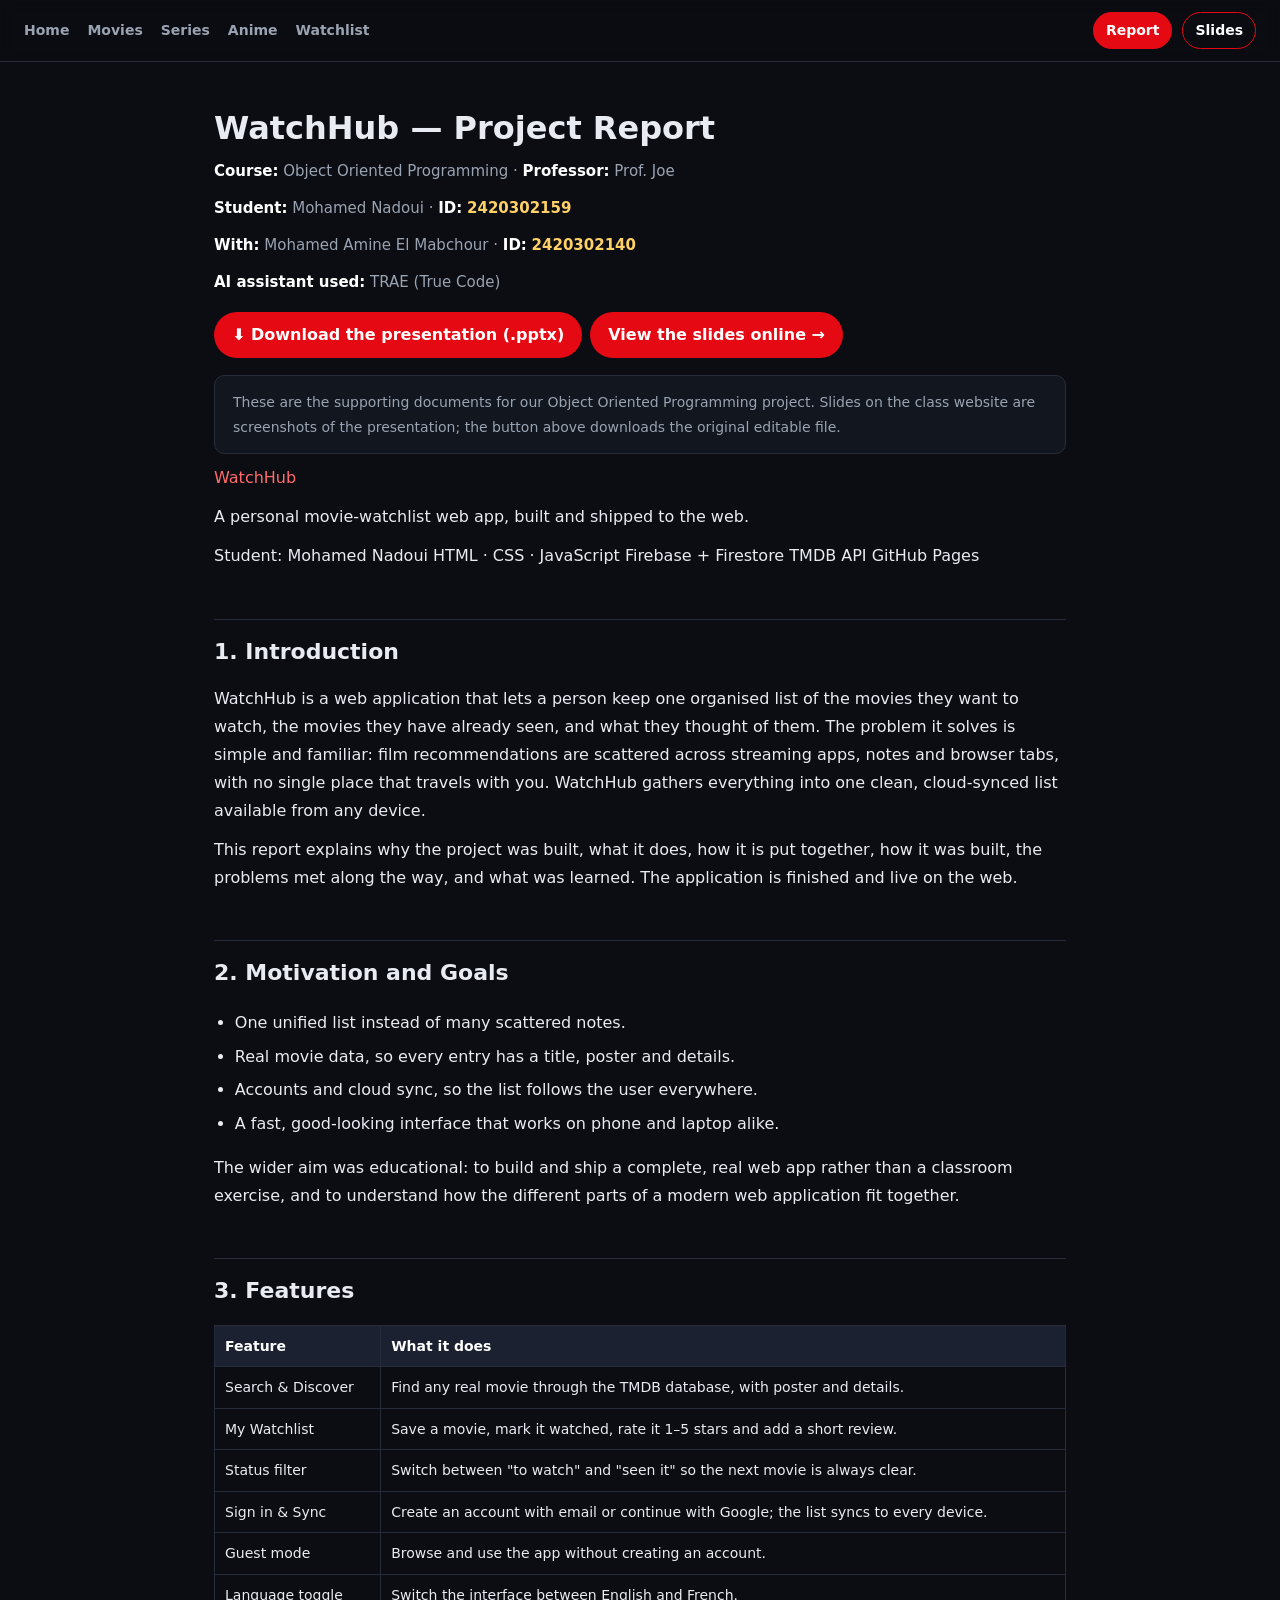
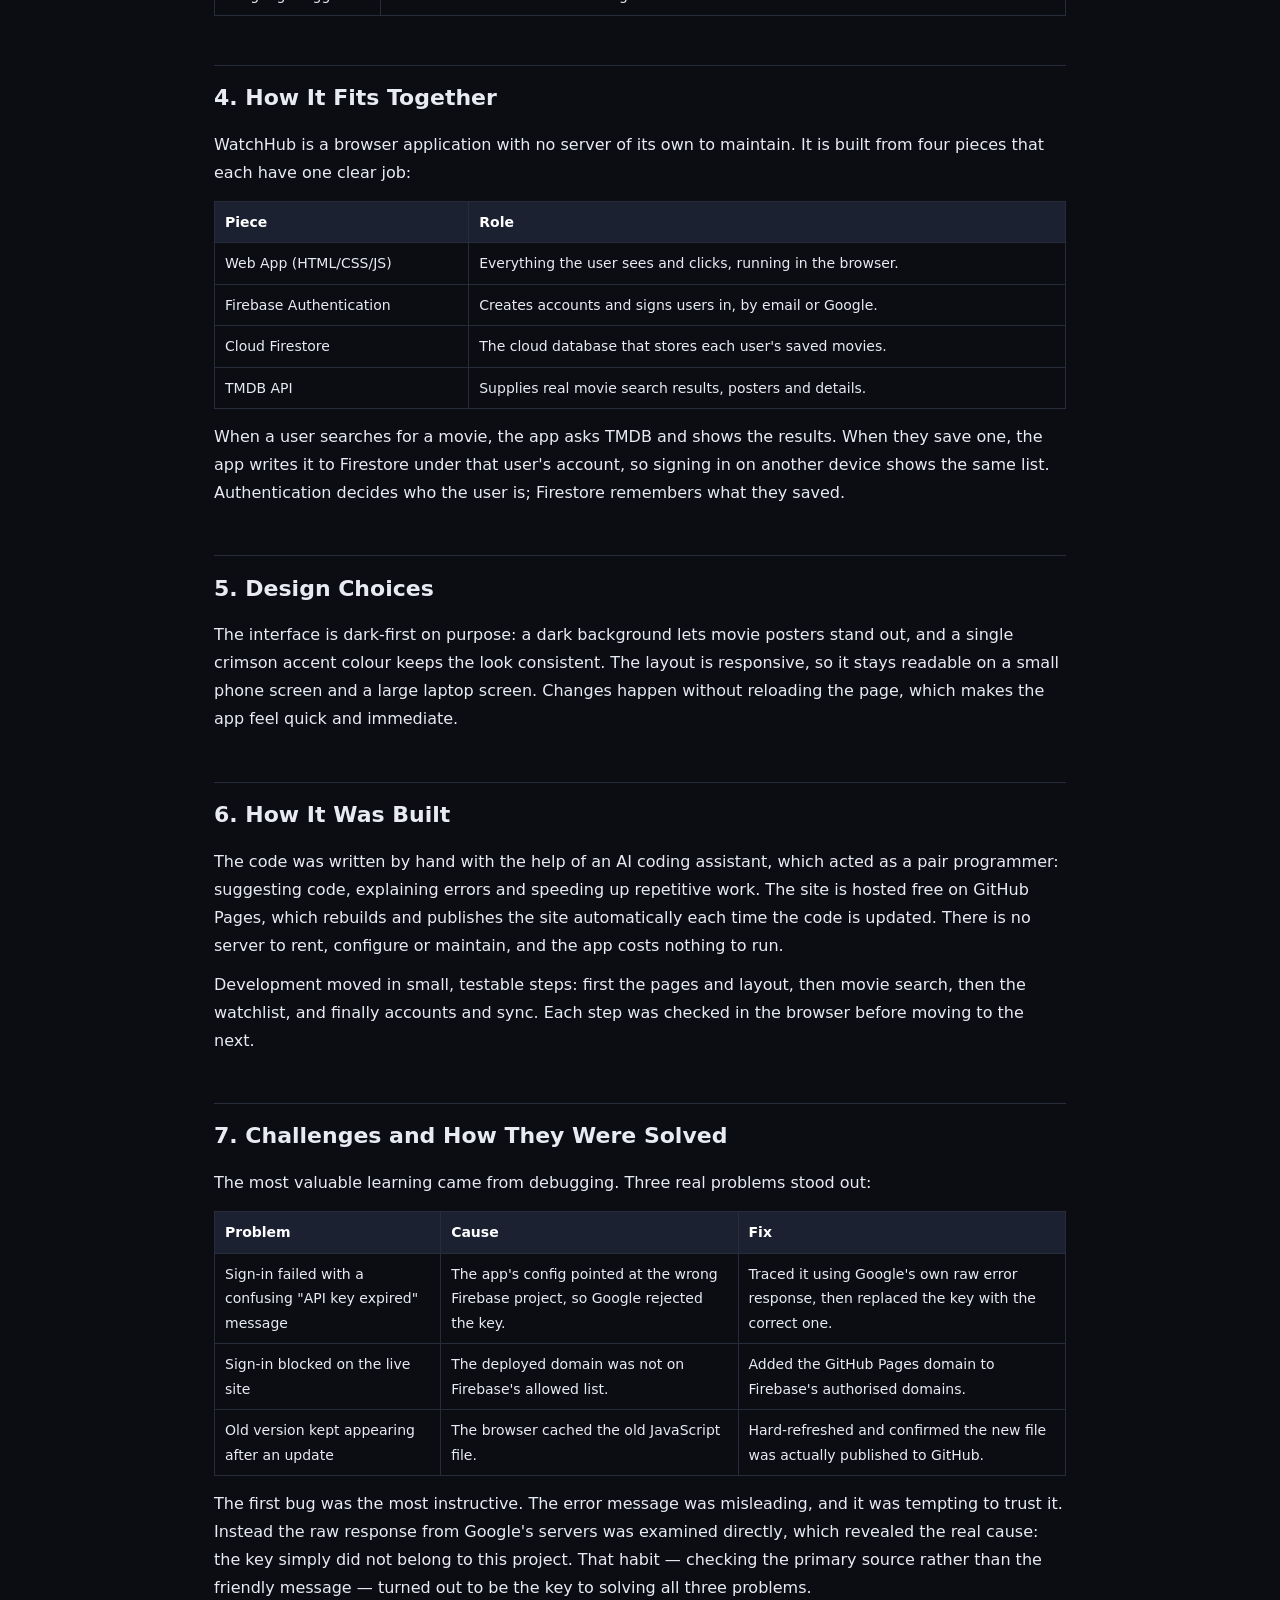
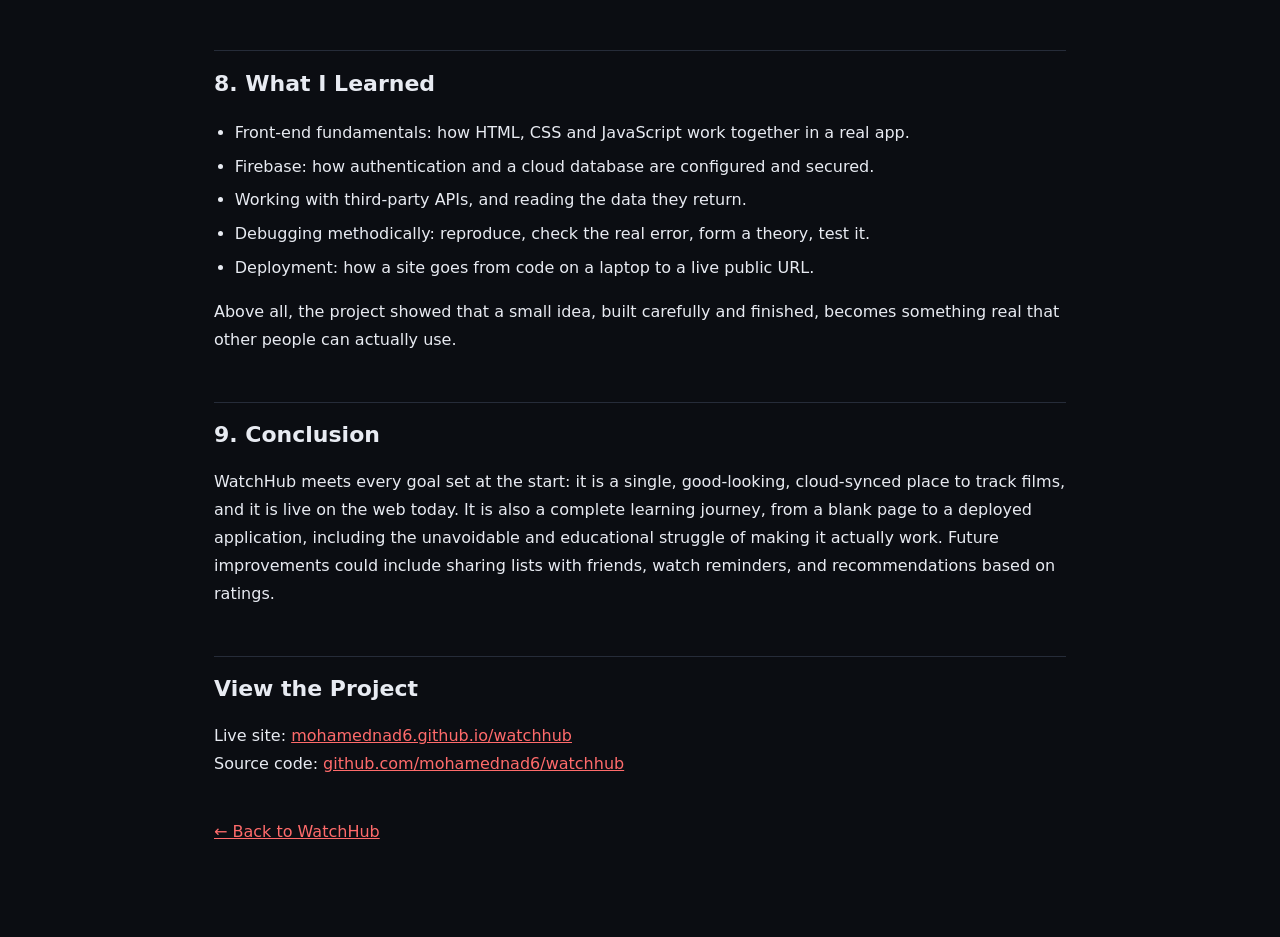
<file: report.html>
<!DOCTYPE html><html lang="en"><head><meta charset="UTF-8"><meta name="viewport" content="width=device-width,initial-scale=1"><title>WatchHub — Project Report</title><link rel="icon" href="icon-192.png"><style>
:root{--bg:#0b0d12;--card:#141821;--line:#262c39;--txt:#e8ebf2;--mut:#9aa3b2;--red:#e50914}
*{box-sizing:border-box}body{margin:0;background:var(--bg);color:var(--txt);font-family:Inter,system-ui,Segoe UI,Arial,sans-serif;line-height:1.75}
.wh-nav{position:sticky;top:0;z-index:10;display:flex;gap:18px;align-items:center;padding:12px 24px;background:rgba(11,13,18,.92);border-bottom:1px solid var(--line);backdrop-filter:blur(6px);flex-wrap:wrap}
.wh-nav a{color:var(--mut);text-decoration:none;font-weight:600;font-size:14px}.wh-nav a:hover{color:#fff}.wh-nav a.on{color:#fff}
.wh-nav-right{margin-left:auto;display:flex;gap:10px}.wh-nav-right a{border:1px solid var(--red);color:#fff;padding:5px 12px;border-radius:999px}.wh-nav-right a.on{background:var(--red)}
.wrap{max-width:900px;margin:0 auto;padding:40px 24px 80px}
h1{font-size:32px;line-height:1.25;margin:.2em 0}h2{font-size:22px;margin:2.2em 0 .6em;padding-top:.6em;border-top:1px solid var(--line)}h3{font-size:17px;margin:1.6em 0 .4em}
p{margin:.7em 0}ul,ol{padding-left:1.3em}li{margin:.35em 0}strong{color:#fff}
.meta{color:var(--mut);font-size:15px}.ids{color:#ffd166;font-weight:700}
table{border-collapse:collapse;width:100%;margin:1em 0;font-size:14px}th,td{border:1px solid var(--line);padding:8px 10px;text-align:left;vertical-align:top}th{background:#1b2130;color:#fff}
blockquote{margin:1em 0;padding:.6em 1em;border-left:3px solid var(--red);background:#12161f;color:var(--mut)}
a{color:#ff6b6b}.btn{display:inline-block;background:var(--red);color:#fff!important;padding:9px 18px;border-radius:999px;text-decoration:none;font-weight:700;margin:6px 8px 6px 0}
.note{background:#12161f;border:1px solid var(--line);border-radius:10px;padding:14px 18px;color:var(--mut);font-size:14px}
</style></head><body>
<nav class="wh-nav"><a href="index.html">Home</a><a href="movies.html">Movies</a><a href="series.html">Series</a><a href="anime.html">Anime</a><a href="watchlist.html">Watchlist</a><span class="wh-nav-right"><a href="report.html" class="on">Report</a><a href="slides.html">Slides</a></span></nav><main class="wrap"><h1>WatchHub — Project Report</h1>
<p class="meta"><strong>Course:</strong> Object Oriented Programming  ·  <strong>Professor:</strong> Prof. Joe</p>
<p class="meta"><strong>Student:</strong> Mohamed Nadoui  ·  <strong>ID:</strong> <span class="ids">2420302159</span></p>
<p class="meta"><strong>With:</strong> Mohamed Amine El Mabchour  ·  <strong>ID:</strong> <span class="ids">2420302140</span></p>
<p class="meta"><strong>AI assistant used:</strong> TRAE (True Code)</p><p><a class="btn" href="WatchHub_Slides.pptx" download>⬇ Download the presentation (.pptx)</a><a class="btn" href="slides.html">View the slides online &rarr;</a></p>
<p class="note">These are the supporting documents for our Object Oriented Programming project. Slides on the class website are screenshots of the presentation; the button above downloads the original editable file.</p><a>Watch<span>Hub</span></a>
    
  

  
    
      
      <p>A personal movie-watchlist web app, built and shipped to the web.</p>
      
        <span>Student: Mohamed Nadoui</span>
        <span>HTML · CSS · JavaScript</span>
        <span>Firebase + Firestore</span>
        <span>TMDB API</span>
        <span>GitHub Pages</span>
      
    

    <h2>1. Introduction</h2>
    <p>WatchHub is a web application that lets a person keep one organised list of the movies they want to watch, the movies they have already seen, and what they thought of them. The problem it solves is simple and familiar: film recommendations are scattered across streaming apps, notes and browser tabs, with no single place that travels with you. WatchHub gathers everything into one clean, cloud-synced list available from any device.</p>
    <p>This report explains why the project was built, what it does, how it is put together, how it was built, the problems met along the way, and what was learned. The application is finished and live on the web.</p>

    <h2>2. Motivation and Goals</h2>
    <ul>
      <li>One unified list instead of many scattered notes.</li>
      <li>Real movie data, so every entry has a title, poster and details.</li>
      <li>Accounts and cloud sync, so the list follows the user everywhere.</li>
      <li>A fast, good-looking interface that works on phone and laptop alike.</li>
    </ul>
    <p>The wider aim was educational: to build and ship a complete, real web app rather than a classroom exercise, and to understand how the different parts of a modern web application fit together.</p>

    <h2>3. Features</h2>
    <table>
      <tr><th>Feature</th><th>What it does</th></tr>
      <tr><td>Search &amp; Discover</td><td>Find any real movie through the TMDB database, with poster and details.</td></tr>
      <tr><td>My Watchlist</td><td>Save a movie, mark it watched, rate it 1–5 stars and add a short review.</td></tr>
      <tr><td>Status filter</td><td>Switch between "to watch" and "seen it" so the next movie is always clear.</td></tr>
      <tr><td>Sign in &amp; Sync</td><td>Create an account with email or continue with Google; the list syncs to every device.</td></tr>
      <tr><td>Guest mode</td><td>Browse and use the app without creating an account.</td></tr>
      <tr><td>Language toggle</td><td>Switch the interface between English and French.</td></tr>
    </table>

    <h2>4. How It Fits Together</h2>
    <p>WatchHub is a browser application with no server of its own to maintain. It is built from four pieces that each have one clear job:</p>
    <table>
      <tr><th>Piece</th><th>Role</th></tr>
      <tr><td>Web App (HTML/CSS/JS)</td><td>Everything the user sees and clicks, running in the browser.</td></tr>
      <tr><td>Firebase Authentication</td><td>Creates accounts and signs users in, by email or Google.</td></tr>
      <tr><td>Cloud Firestore</td><td>The cloud database that stores each user's saved movies.</td></tr>
      <tr><td>TMDB API</td><td>Supplies real movie search results, posters and details.</td></tr>
    </table>
    <p>When a user searches for a movie, the app asks TMDB and shows the results. When they save one, the app writes it to Firestore under that user's account, so signing in on another device shows the same list. Authentication decides who the user is; Firestore remembers what they saved.</p>

    <h2>5. Design Choices</h2>
    <p>The interface is dark-first on purpose: a dark background lets movie posters stand out, and a single crimson accent colour keeps the look consistent. The layout is responsive, so it stays readable on a small phone screen and a large laptop screen. Changes happen without reloading the page, which makes the app feel quick and immediate.</p>

    <h2>6. How It Was Built</h2>
    <p>The code was written by hand with the help of an AI coding assistant, which acted as a pair programmer: suggesting code, explaining errors and speeding up repetitive work. The site is hosted free on GitHub Pages, which rebuilds and publishes the site automatically each time the code is updated. There is no server to rent, configure or maintain, and the app costs nothing to run.</p>
    <p>Development moved in small, testable steps: first the pages and layout, then movie search, then the watchlist, and finally accounts and sync. Each step was checked in the browser before moving to the next.</p>

    <h2>7. Challenges and How They Were Solved</h2>
    <p>The most valuable learning came from debugging. Three real problems stood out:</p>
    <table>
      <tr><th>Problem</th><th>Cause</th><th>Fix</th></tr>
      <tr><td>Sign-in failed with a confusing "API key expired" message</td><td>The app's config pointed at the wrong Firebase project, so Google rejected the key.</td><td>Traced it using Google's own raw error response, then replaced the key with the correct one.</td></tr>
      <tr><td>Sign-in blocked on the live site</td><td>The deployed domain was not on Firebase's allowed list.</td><td>Added the GitHub Pages domain to Firebase's authorised domains.</td></tr>
      <tr><td>Old version kept appearing after an update</td><td>The browser cached the old JavaScript file.</td><td>Hard-refreshed and confirmed the new file was actually published to GitHub.</td></tr>
    </table>
    The first bug was the most instructive. The error message was misleading, and it was tempting to trust it. Instead the raw response from Google's servers was examined directly, which revealed the real cause: the key simply did not belong to this project. That habit — checking the primary source rather than the friendly message — turned out to be the key to solving all three problems.

    <h2>8. What I Learned</h2>
    <ul>
      <li>Front-end fundamentals: how HTML, CSS and JavaScript work together in a real app.</li>
      <li>Firebase: how authentication and a cloud database are configured and secured.</li>
      <li>Working with third-party APIs, and reading the data they return.</li>
      <li>Debugging methodically: reproduce, check the real error, form a theory, test it.</li>
      <li>Deployment: how a site goes from code on a laptop to a live public URL.</li>
    </ul>
    <p>Above all, the project showed that a small idea, built carefully and finished, becomes something real that other people can actually use.</p>

    <h2>9. Conclusion</h2>
    <p>WatchHub meets every goal set at the start: it is a single, good-looking, cloud-synced place to track films, and it is live on the web today. It is also a complete learning journey, from a blank page to a deployed application, including the unavoidable and educational struggle of making it actually work. Future improvements could include sharing lists with friends, watch reminders, and recommendations based on ratings.</p>

    <h2>View the Project</h2>
    <p>Live site: <a href="https://mohamednad6.github.io/watchhub/" target="_blank" rel="noopener">mohamednad6.github.io/watchhub</a><br>
    Source code: <a href="https://github.com/mohamednad6/watchhub" target="_blank" rel="noopener">github.com/mohamednad6/watchhub</a></p>
<p style="margin-top:40px"><a href="index.html">&larr; Back to WatchHub</a></p></main></body></html>
</file>
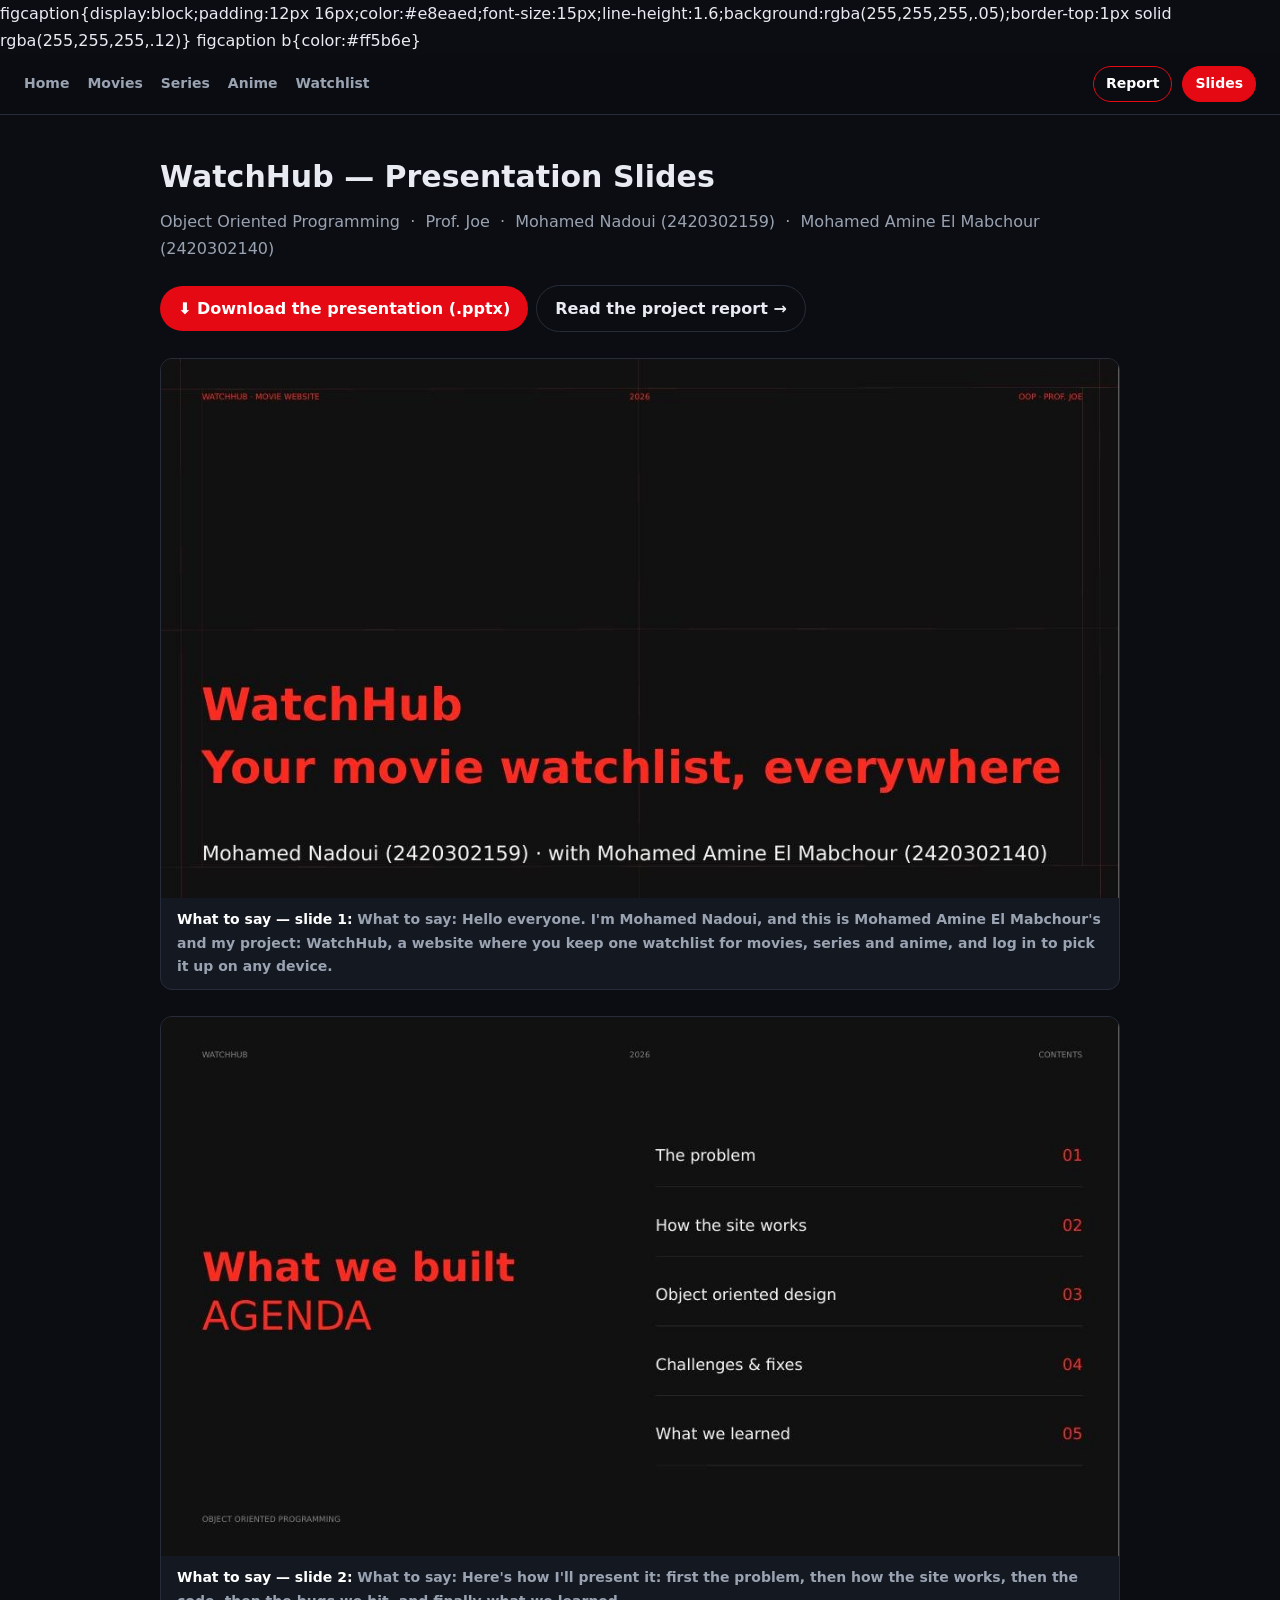
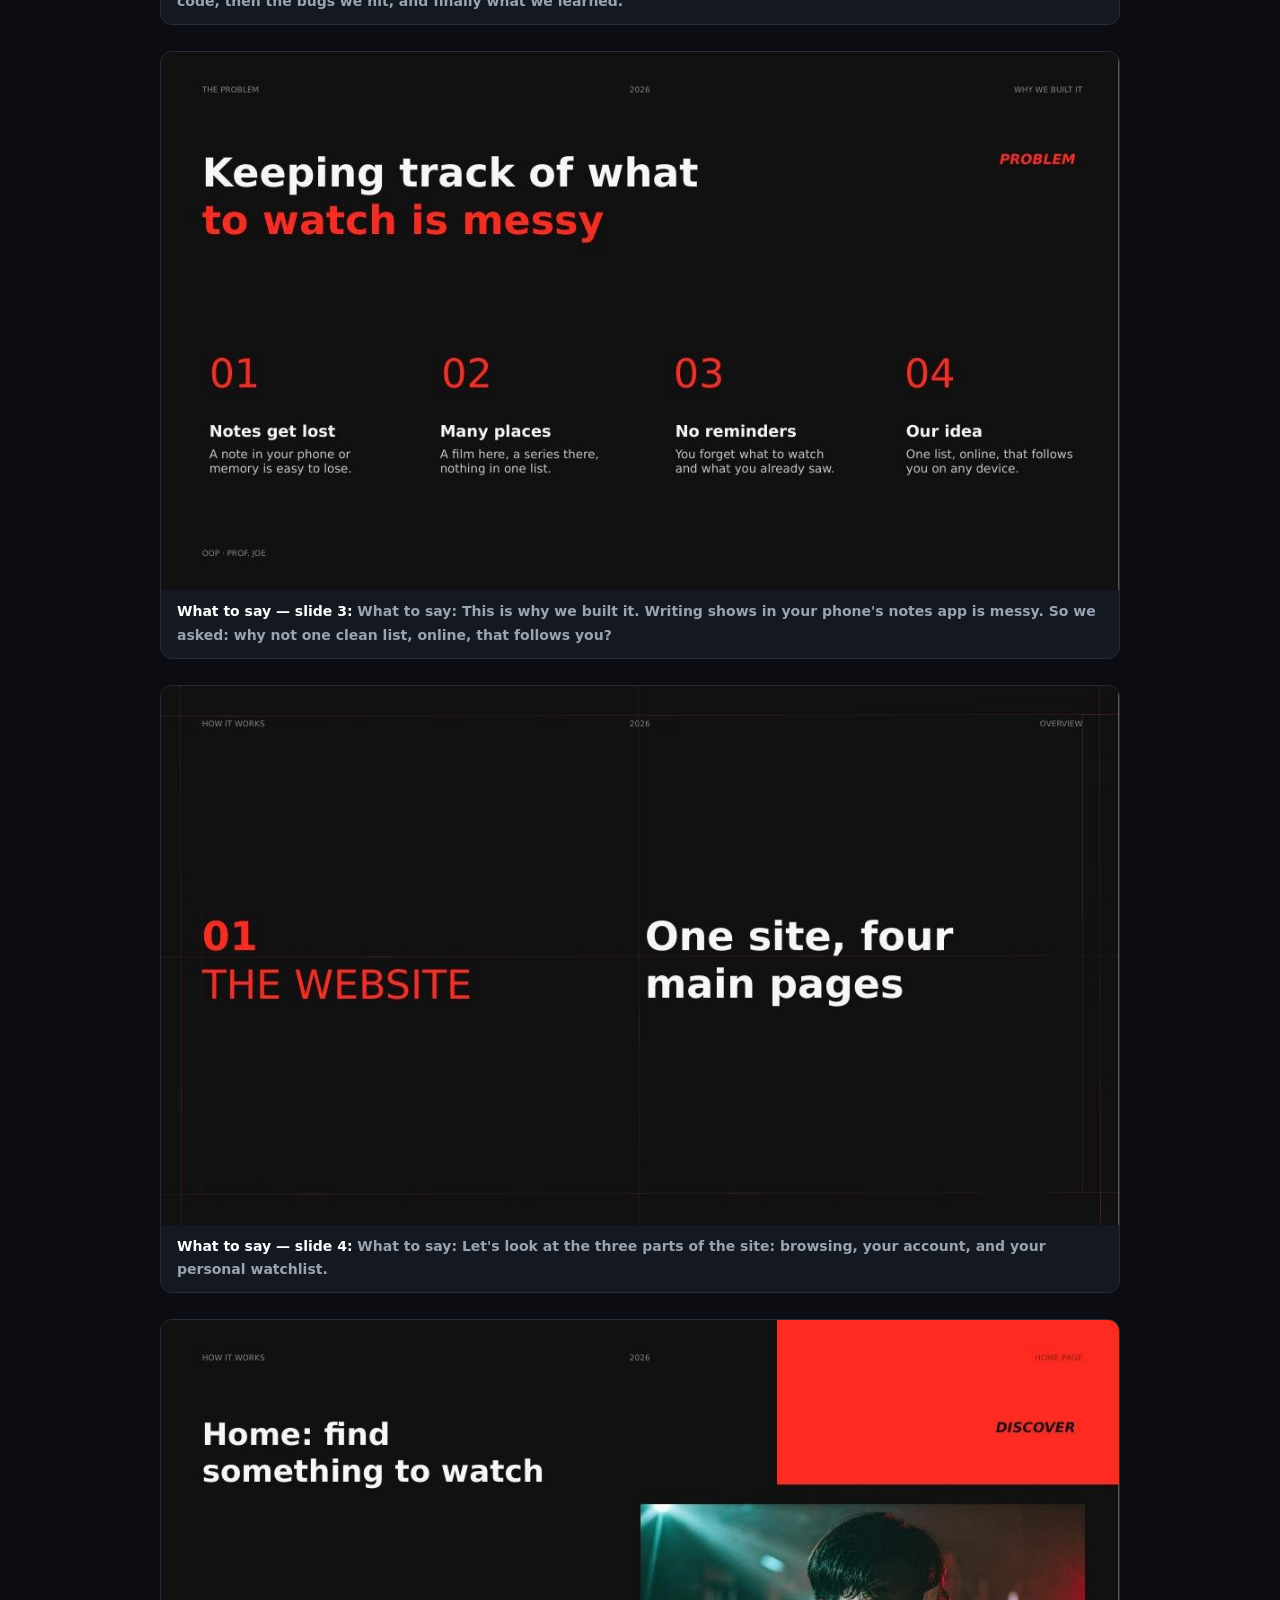
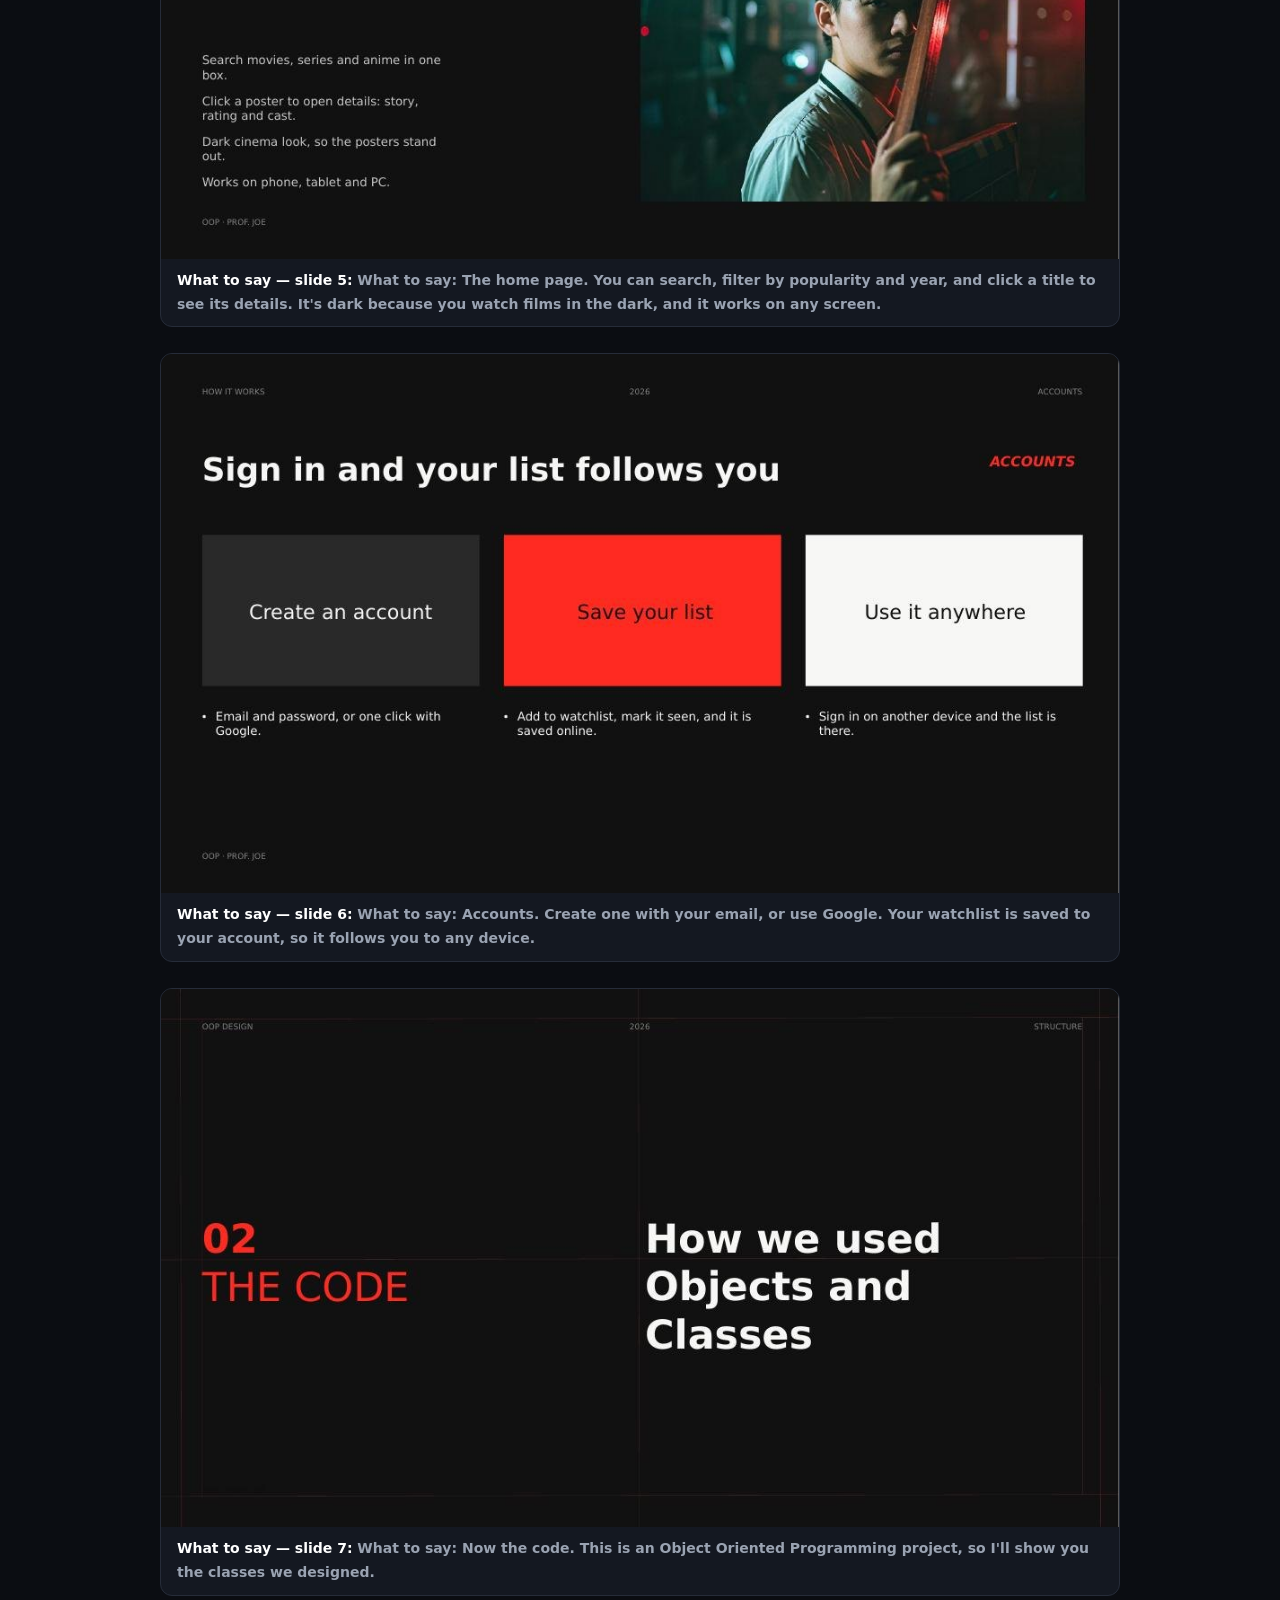
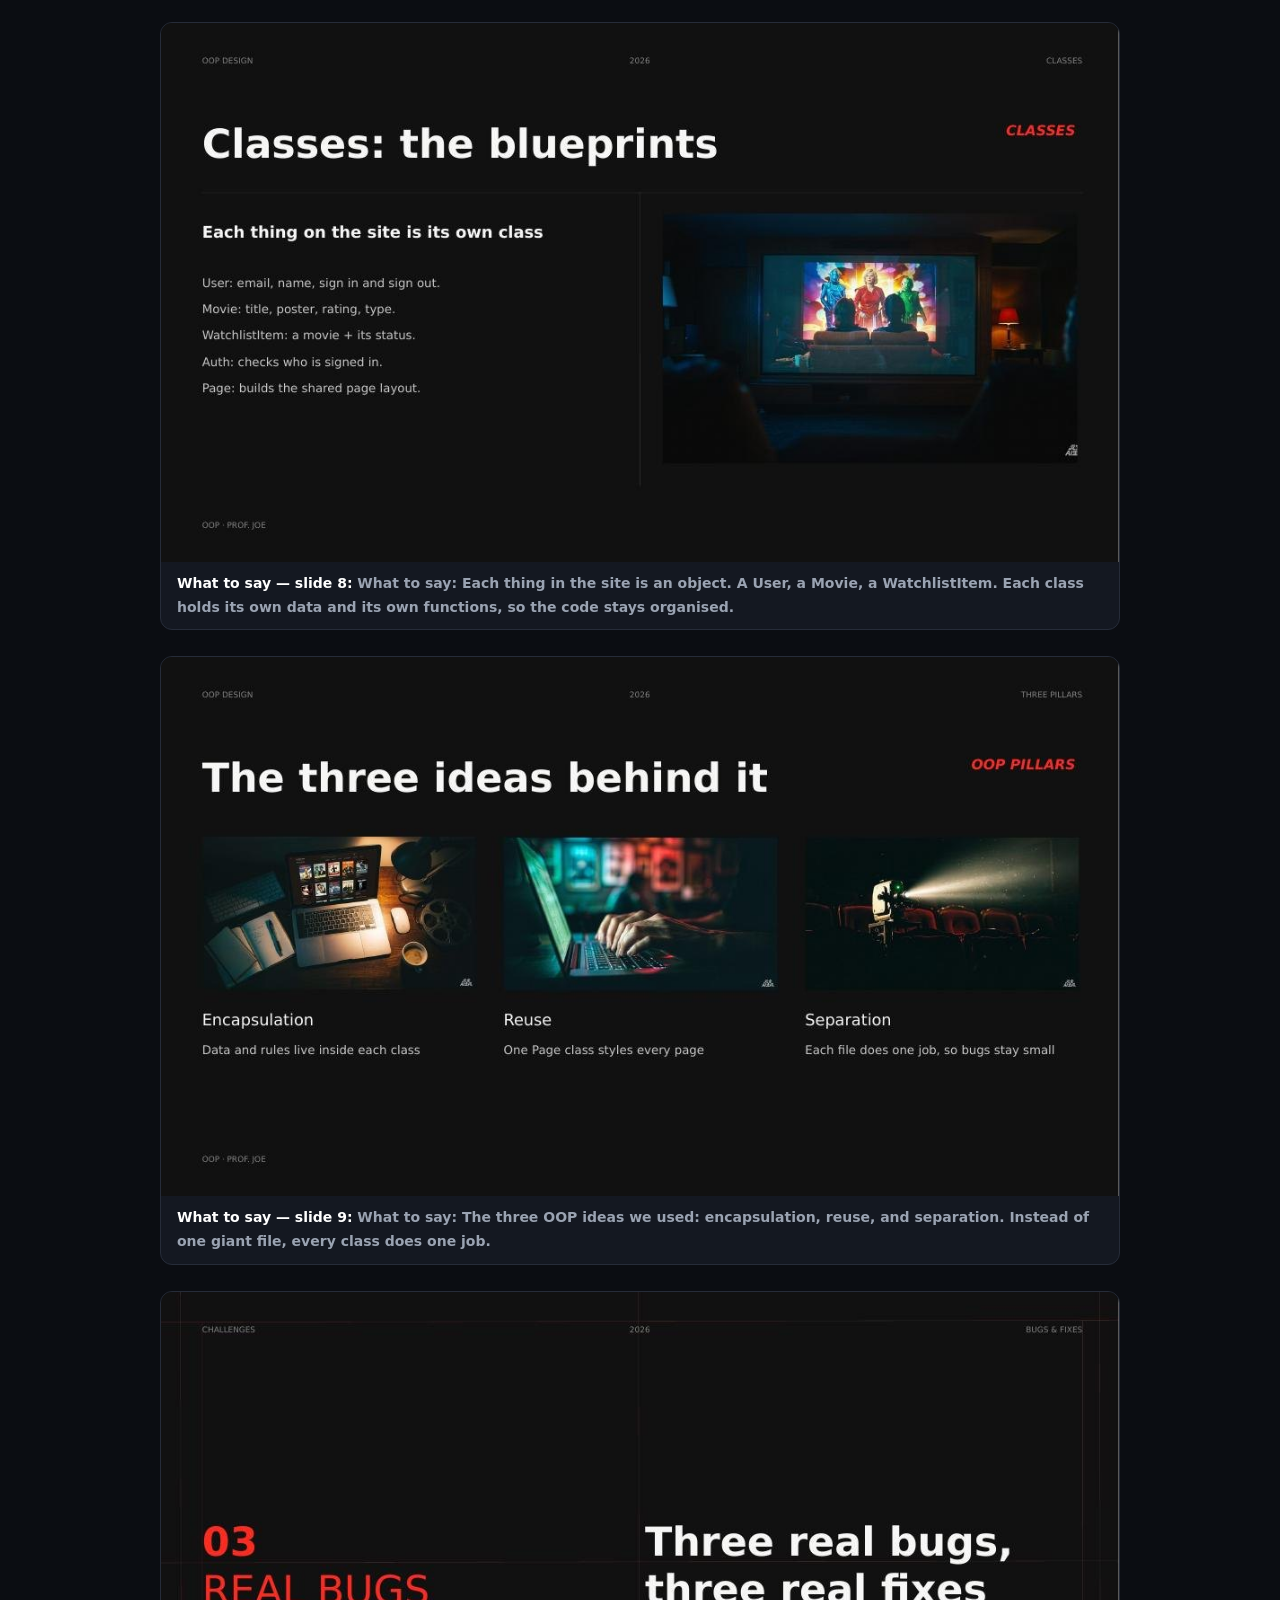
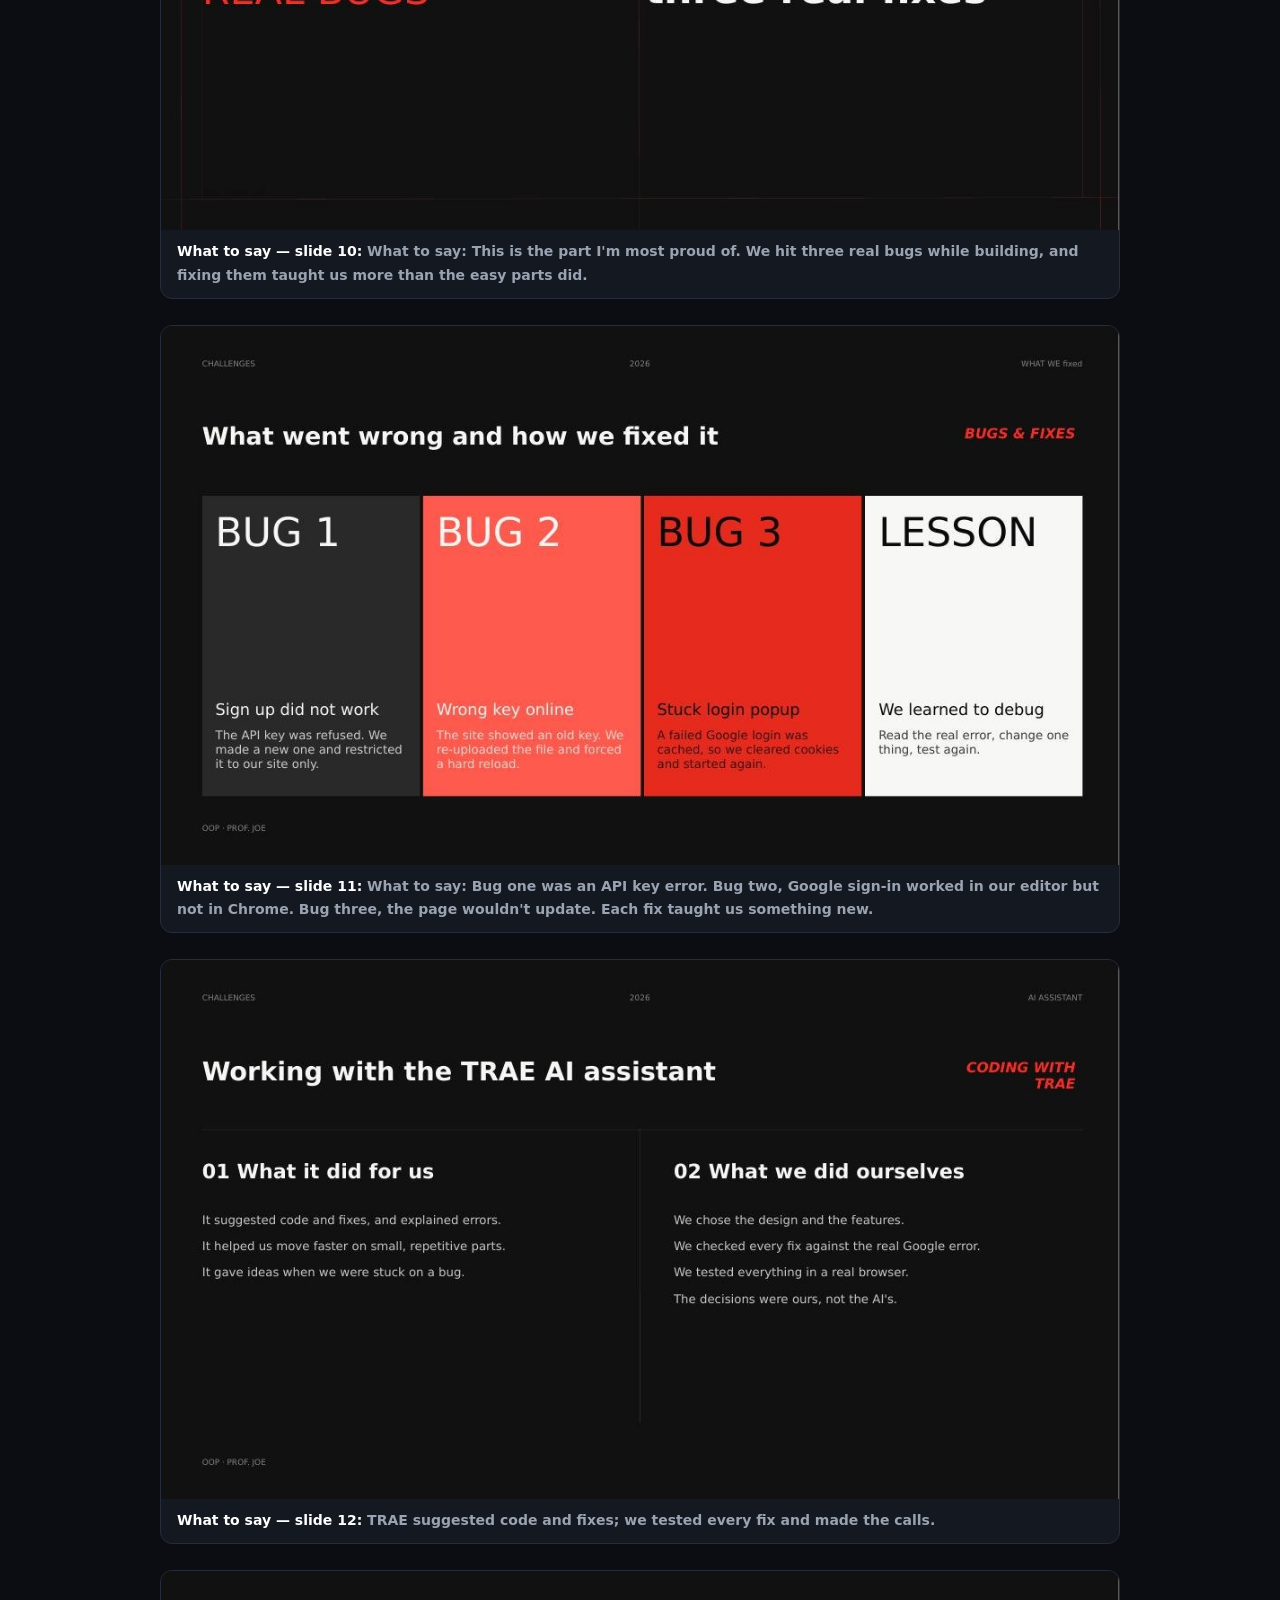
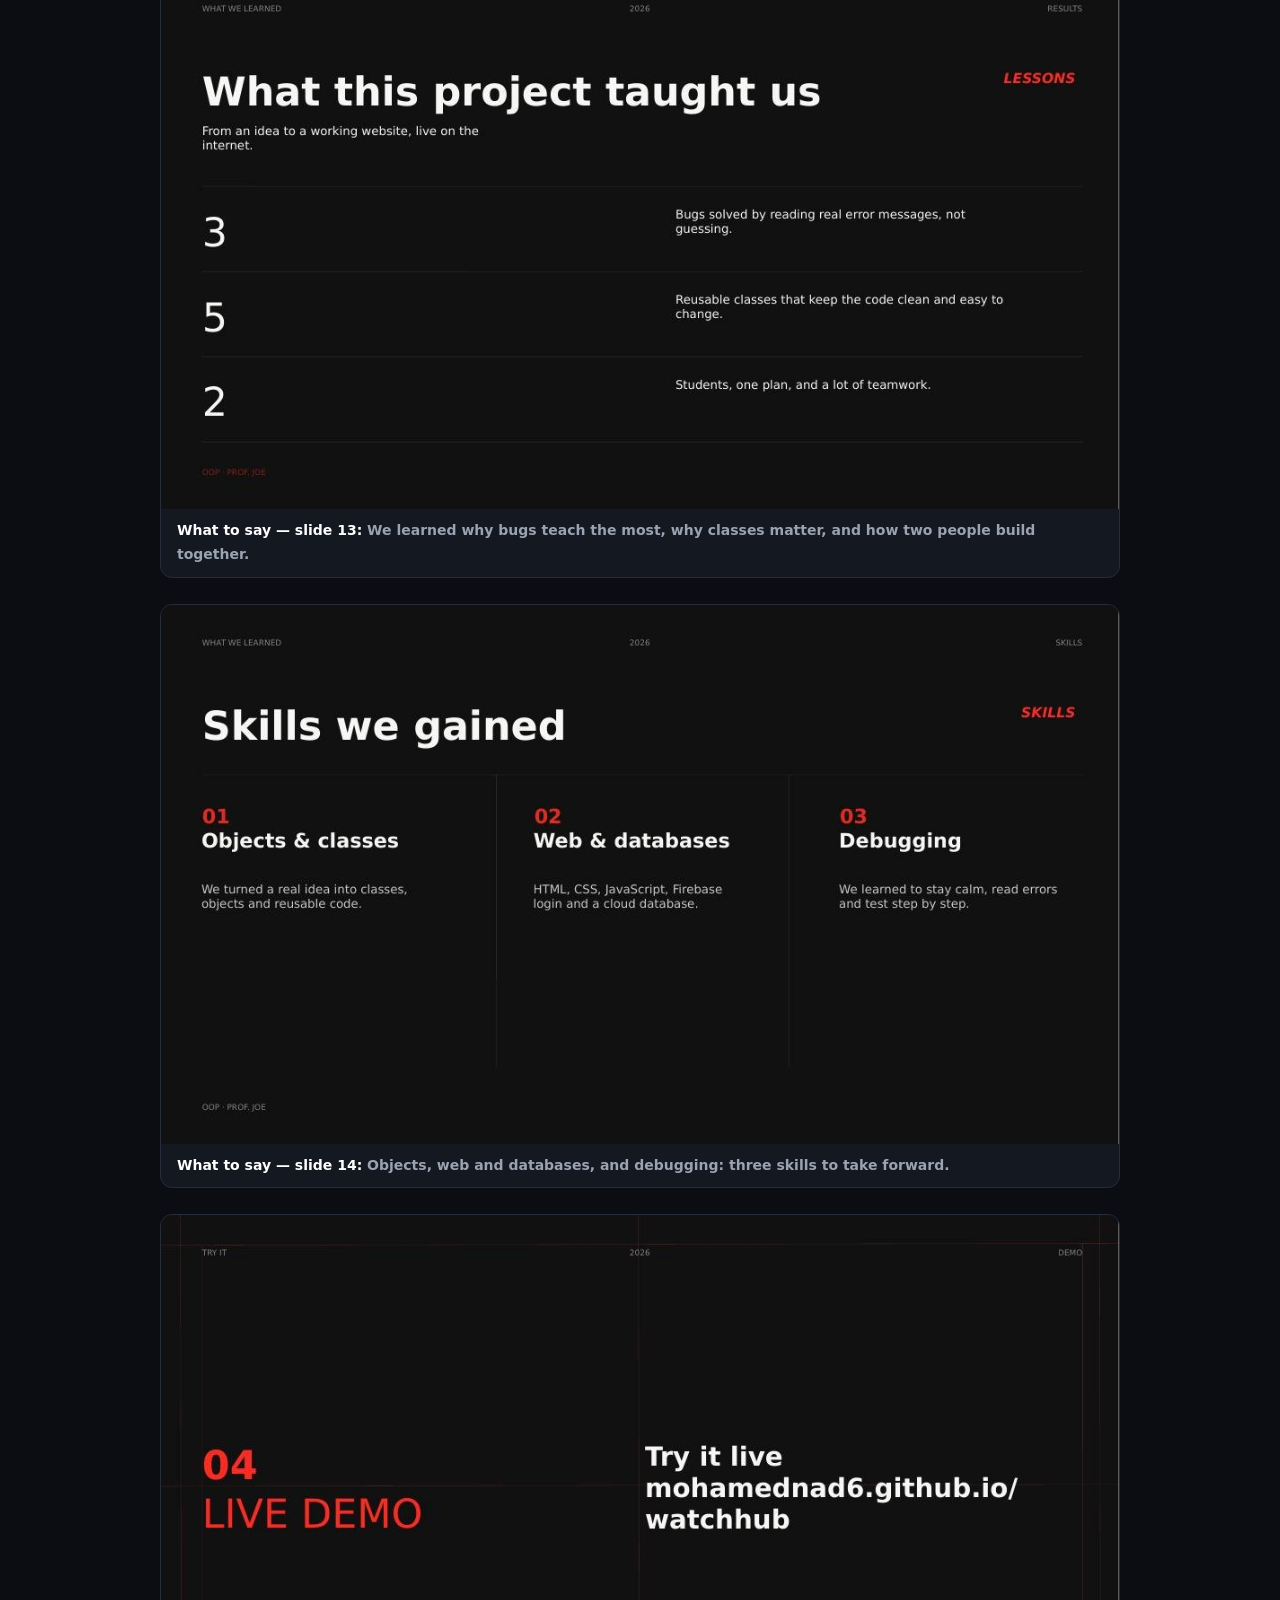
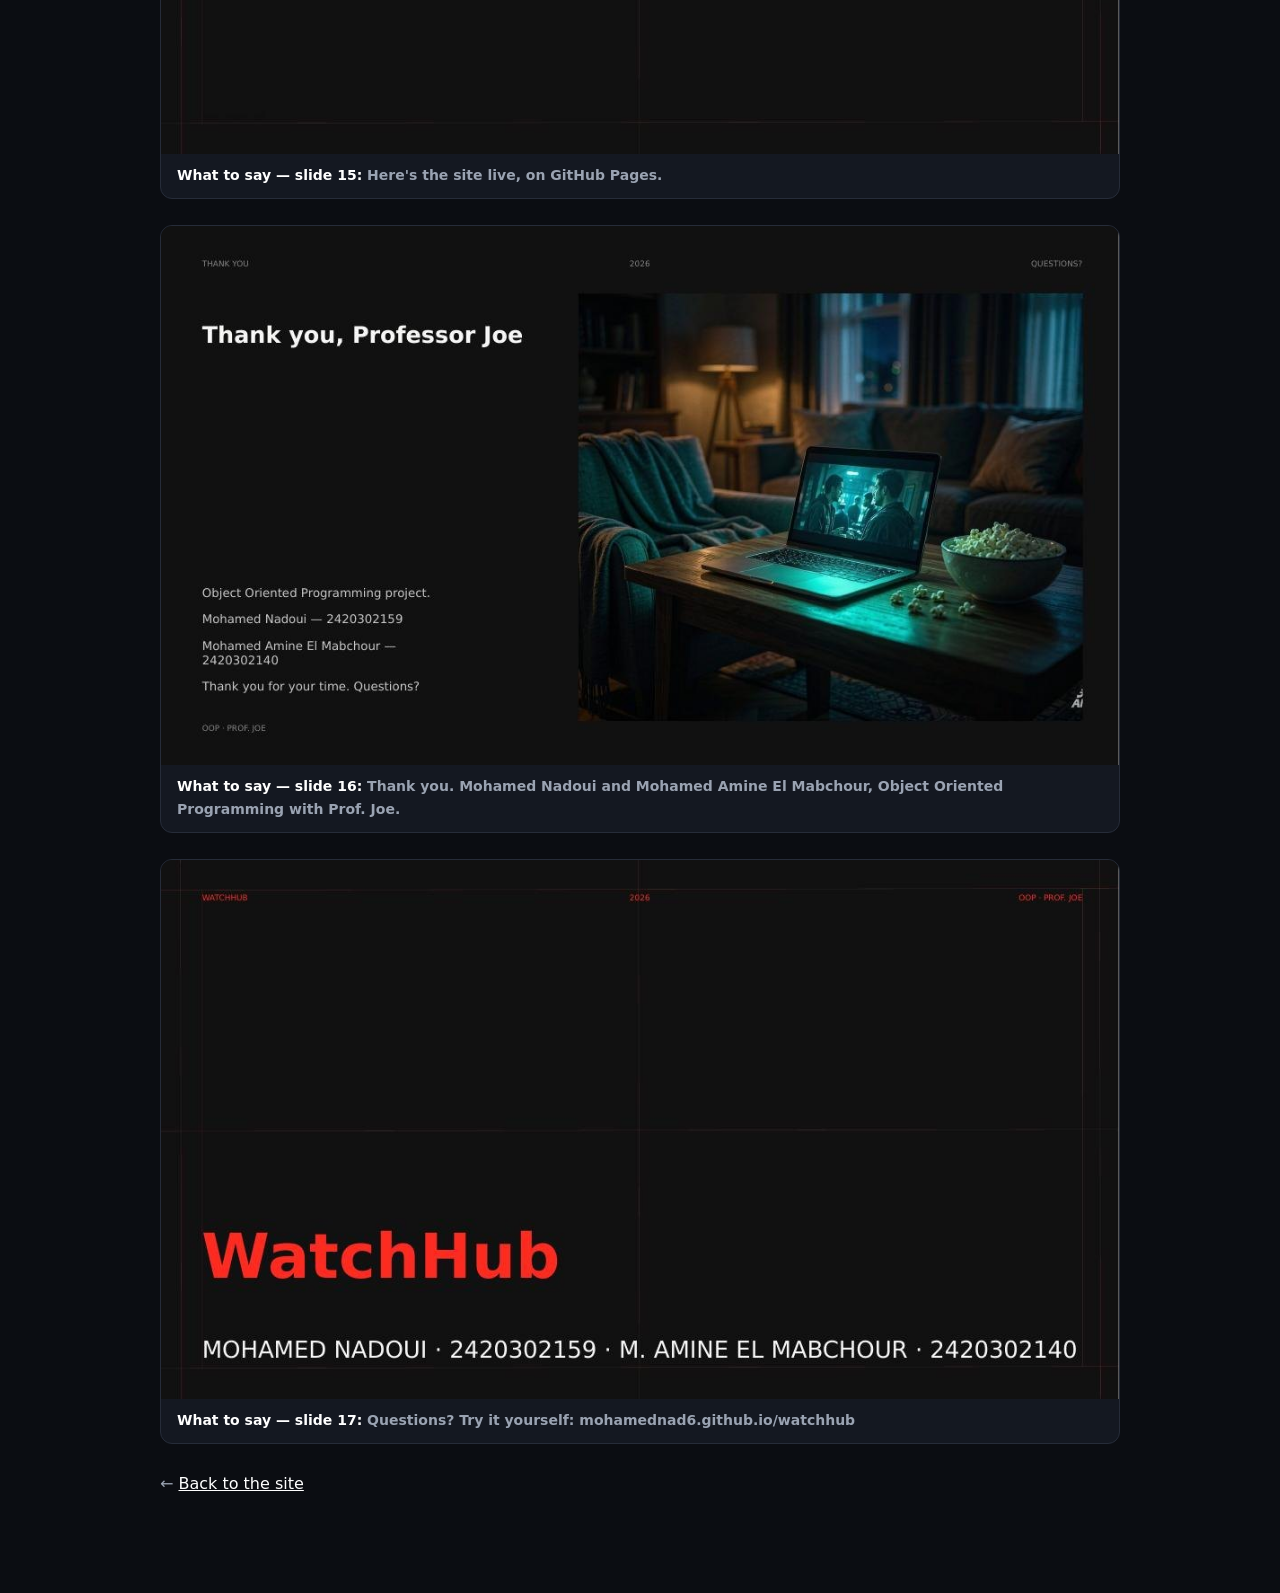
<file: slides.html>
<!DOCTYPE html><html lang="en"><head><meta charset="UTF-8"><meta name="viewport" content="width=device-width,initial-scale=1"><title>WatchHub — Presentation Slides</title><link rel="icon" href="icon-192.png"><style>
:root{--bg:#0b0d12;--card:#141821;--line:#262c39;--txt:#e8ebf2;--mut:#9aa3b2;--red:#e50914}
*{box-sizing:border-box}body{margin:0;background:var(--bg);color:var(--txt);font-family:Inter,system-ui,Segoe UI,Arial,sans-serif;line-height:1.7}
.wh-nav{position:sticky;top:0;z-index:10;display:flex;gap:18px;align-items:center;padding:12px 24px;background:rgba(11,13,18,.94);border-bottom:1px solid var(--line);flex-wrap:wrap}
.wh-nav a{color:var(--mut);text-decoration:none;font-weight:600;font-size:14px}.wh-nav a:hover{color:#fff}.wh-nav a.on{color:#fff}
.wh-nav-right{margin-left:auto;display:flex;gap:10px}.wh-nav-right a{border:1px solid var(--red);color:#fff!important;padding:5px 12px;border-radius:999px}.wh-nav-right a.on{background:var(--red)}
.wrap{max-width:1000px;margin:0 auto;padding:36px 20px 80px}
h1{font-size:30px;margin:0 0 .2em}.meta{color:var(--mut);margin:0 0 1.4em}
.btn{display:inline-block;background:var(--red);color:#fff!important;padding:9px 18px;border-radius:999px;text-decoration:none;font-weight:700;margin:0 8px 10px 0}
.btn.ghost{background:transparent;border:1px solid var(--line);color:var(--txt)!important}
.note{background:#12161f;border:1px solid var(--line);border-radius:10px;padding:12px 16px;color:var(--mut);font-size:14px;margin:0 0 26px}
figure{margin:0 0 26px;background:var(--card);border:1px solid var(--line);border-radius:12px;overflow:hidden}
figure img{display:block;width:100%;height:auto}
figcaption{padding:10px 16px;color:var(--mut);font-size:14px;font-weight:600}
figcaption b{color:#fff}
</style>
figcaption{display:block;padding:12px 16px;color:#e8eaed;font-size:15px;line-height:1.6;background:rgba(255,255,255,.05);border-top:1px solid rgba(255,255,255,.12)}
figcaption b{color:#ff5b6e}</head><body>
<nav class="wh-nav"><a href="index.html">Home</a><a href="movies.html">Movies</a><a href="series.html">Series</a><a href="anime.html">Anime</a><a href="watchlist.html">Watchlist</a><span class="wh-nav-right"><a href="report.html">Report</a><a href="slides.html" class="on">Slides</a></span></nav><main class="wrap"><h1>WatchHub — Presentation Slides</h1>
<p class="meta">Object Oriented Programming &nbsp;·&nbsp; Prof. Joe &nbsp;·&nbsp; Mohamed Nadoui (2420302159) &nbsp;·&nbsp; Mohamed Amine El Mabchour (2420302140)</p>
<p><a class="btn" href="WatchHub_Slides.pptx" download>&#11015; Download the presentation (.pptx)</a><a class="btn ghost" href="report.html">Read the project report &rarr;</a></p>

<figure><img alt="Slide 1: Cover" src="slide_images/slide1.jpg"><figcaption><b>What to say — slide 1:</b> What to say: Hello everyone. I'm Mohamed Nadoui, and this is Mohamed Amine El Mabchour's and my project: WatchHub, a website where you keep one watchlist for movies, series and anime, and log in to pick it up on any device.</figcaption></figure><figure><img alt="Slide 2: Agenda" src="slide_images/slide2.jpg"><figcaption><b>What to say — slide 2:</b> What to say: Here's how I'll present it: first the problem, then how the site works, then the code, then the bugs we hit, and finally what we learned.</figcaption></figure><figure><img alt="Slide 3: The problem" src="slide_images/slide3.jpg"><figcaption><b>What to say — slide 3:</b> What to say: This is why we built it. Writing shows in your phone's notes app is messy. So we asked: why not one clean list, online, that follows you?</figcaption></figure><figure><img alt="Slide 4: Section: How the site works" src="slide_images/slide4.jpg"><figcaption><b>What to say — slide 4:</b> What to say: Let's look at the three parts of the site: browsing, your account, and your personal watchlist.</figcaption></figure><figure><img alt="Slide 5: Home page" src="slide_images/slide5.jpg"><figcaption><b>What to say — slide 5:</b> What to say: The home page. You can search, filter by popularity and year, and click a title to see its details. It's dark because you watch films in the dark, and it works on any screen.</figcaption></figure><figure><img alt="Slide 6: Accounts" src="slide_images/slide6.jpg"><figcaption><b>What to say — slide 6:</b> What to say: Accounts. Create one with your email, or use Google. Your watchlist is saved to your account, so it follows you to any device.</figcaption></figure><figure><img alt="Slide 7: Section: The code (OOP)" src="slide_images/slide7.jpg"><figcaption><b>What to say — slide 7:</b> What to say: Now the code. This is an Object Oriented Programming project, so I'll show you the classes we designed.</figcaption></figure><figure><img alt="Slide 8: Classes" src="slide_images/slide8.jpg"><figcaption><b>What to say — slide 8:</b> What to say: Each thing in the site is an object. A User, a Movie, a WatchlistItem. Each class holds its own data and its own functions, so the code stays organised.</figcaption></figure><figure><img alt="Slide 9: The 3 OOP ideas" src="slide_images/slide9.jpg"><figcaption><b>What to say — slide 9:</b> What to say: The three OOP ideas we used: encapsulation, reuse, and separation. Instead of one giant file, every class does one job.</figcaption></figure><figure><img alt="Slide 10: Section: Real bugs" src="slide_images/slide10.jpg"><figcaption><b>What to say — slide 10:</b> What to say: This is the part I'm most proud of. We hit three real bugs while building, and fixing them taught us more than the easy parts did.</figcaption></figure><figure><img alt="Slide 11: Bugs & fixes" src="slide_images/slide11.jpg"><figcaption><b>What to say — slide 11:</b> What to say: Bug one was an API key error. Bug two, Google sign-in worked in our editor but not in Chrome. Bug three, the page wouldn't update. Each fix taught us something new.</figcaption></figure><figure><img alt="Slide 12: Working with TRAE" src="slide_images/slide12.jpg"><figcaption><b>What to say — slide 12:</b> TRAE suggested code and fixes; we tested every fix and made the calls.</figcaption></figure><figure><img alt="Slide 13: What we learned" src="slide_images/slide13.jpg"><figcaption><b>What to say — slide 13:</b> We learned why bugs teach the most, why classes matter, and how two people build together.</figcaption></figure><figure><img alt="Slide 14: Skills gained" src="slide_images/slide14.jpg"><figcaption><b>What to say — slide 14:</b> Objects, web and databases, and debugging: three skills to take forward.</figcaption></figure><figure><img alt="Slide 15: Live demo" src="slide_images/slide15.jpg"><figcaption><b>What to say — slide 15:</b> Here's the site live, on GitHub Pages.</figcaption></figure><figure><img alt="Slide 16: Thank you" src="slide_images/slide16.jpg"><figcaption><b>What to say — slide 16:</b> Thank you. Mohamed Nadoui and Mohamed Amine El Mabchour, Object Oriented Programming with Prof. Joe.</figcaption></figure><figure><img alt="Slide 17: Closing" src="slide_images/slide17.jpg"><figcaption><b>What to say — slide 17:</b> Questions? Try it yourself: mohamednad6.github.io/watchhub</figcaption></figure><p style="color:#9aa3b2">&larr; <a href="index.html" style="color:#fff">Back to the site</a></p></main></body></html>
</file>
